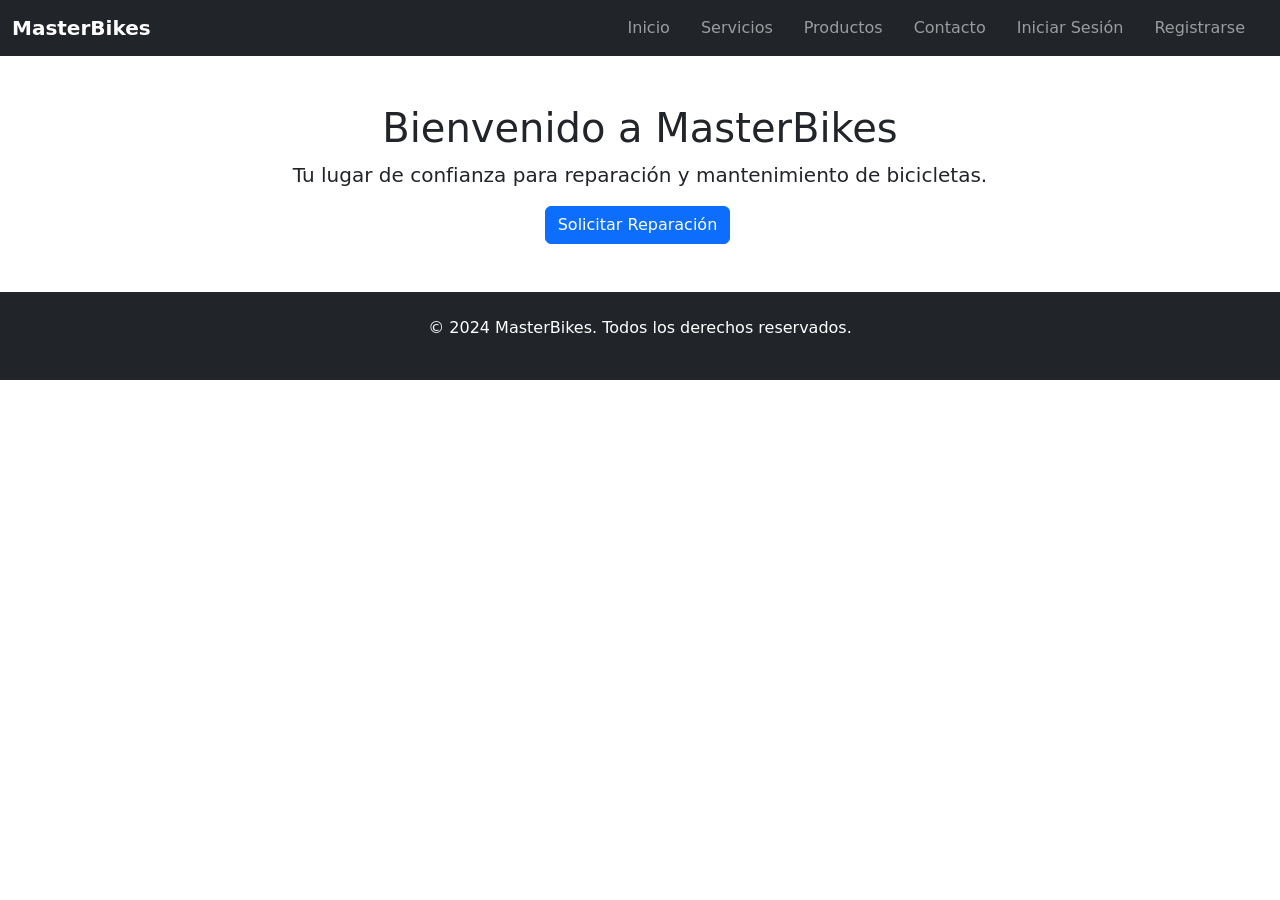
<file: index.html>
<!DOCTYPE html>
<html lang="es">
<head>
    <meta charset="UTF-8">
    <meta name="viewport" content="width=device-width, initial-scale=1.0">
    <title>MasterBikes - Inicio</title>
    <link href="https://cdn.jsdelivr.net/npm/bootstrap@5.3.0/dist/css/bootstrap.min.css" rel="stylesheet">
    <link rel="stylesheet" href="styles.css">
</head>
<body>

    <nav class="navbar navbar-expand-lg navbar-dark bg-dark">
        <div class="container-fluid">
            <a class="navbar-brand" href="#">MasterBikes</a>
            <button class="navbar-toggler" type="button" data-bs-toggle="collapse" data-bs-target="#navbarNav" aria-controls="navbarNav" aria-expanded="false" aria-label="Toggle navigation">
                <span class="navbar-toggler-icon"></span>
            </button>
            <div class="collapse navbar-collapse" id="navbarNav">
                <ul class="navbar-nav ms-auto">
                    <li class="nav-item">
                        <a class="nav-link" href="index.html">Inicio</a>
                    </li>
                    <li class="nav-item">
                        <a class="nav-link" href="#">Servicios</a>
                    </li>
                    <li class="nav-item">
                        <a class="nav-link" href="#">Productos</a>
                    </li>
                    <li class="nav-item">
                        <a class="nav-link" href="#">Contacto</a>
                    </li>
                    <li class="nav-item hide-on-login"> 
                        <a class="nav-link" href="login.html">Iniciar Sesión</a>
                    </li>
                    <li class="nav-item hide-on-login"> 
                        <a class="nav-link" href="register.html">Registrarse</a>
                    </li>
                    <li class="nav-item show-on-login" style="display: none;"> 
                        <a class="nav-link" href="#" id="cerrarSesion">Cerrar Sesión</a>
                    </li>
                </ul>
            </div>
        </div>
    </nav>

    <div class="container my-5">
        <div class="text-center">
            <h1>Bienvenido a MasterBikes</h1>
            <p class="lead">Tu lugar de confianza para reparación y mantenimiento de bicicletas.</p>
            <a href="solicitud_reparacion.html" class="btn btn-primary">Solicitar Reparación</a>
        </div>
    </div>

    <footer class="bg-dark text-white text-center py-4">
        <p>&copy; 2024 MasterBikes. Todos los derechos reservados.</p>
    </footer>

    <script src="https://cdn.jsdelivr.net/npm/bootstrap@5.3.0/dist/js/bootstrap.bundle.min.js"></script>
    <script>
        document.addEventListener('DOMContentLoaded', function() {
            const sesionActiva = localStorage.getItem('sesionActiva');
        
            if (sesionActiva === 'true') {
                const buttonsToHide = document.querySelectorAll('.hide-on-login');
                buttonsToHide.forEach(button => {
                    button.style.display = 'none';
                });
        
                const logoutButton = document.querySelector('.show-on-login');
                if (logoutButton) {
                    logoutButton.style.display = 'inline-block';
                }
        
                document.getElementById('cerrarSesion').addEventListener('click', function(event) {
                    event.preventDefault();
                    localStorage.setItem('sesionActiva', 'false');
                    const buttonsToShow = document.querySelectorAll('.hide-on-login');
                    buttonsToShow.forEach(button => {
                        button.style.display = 'inline-block';
                    });
                    logoutButton.style.display = 'none';
                });
            }
        });
    </script>

</body>
</html>
</file>
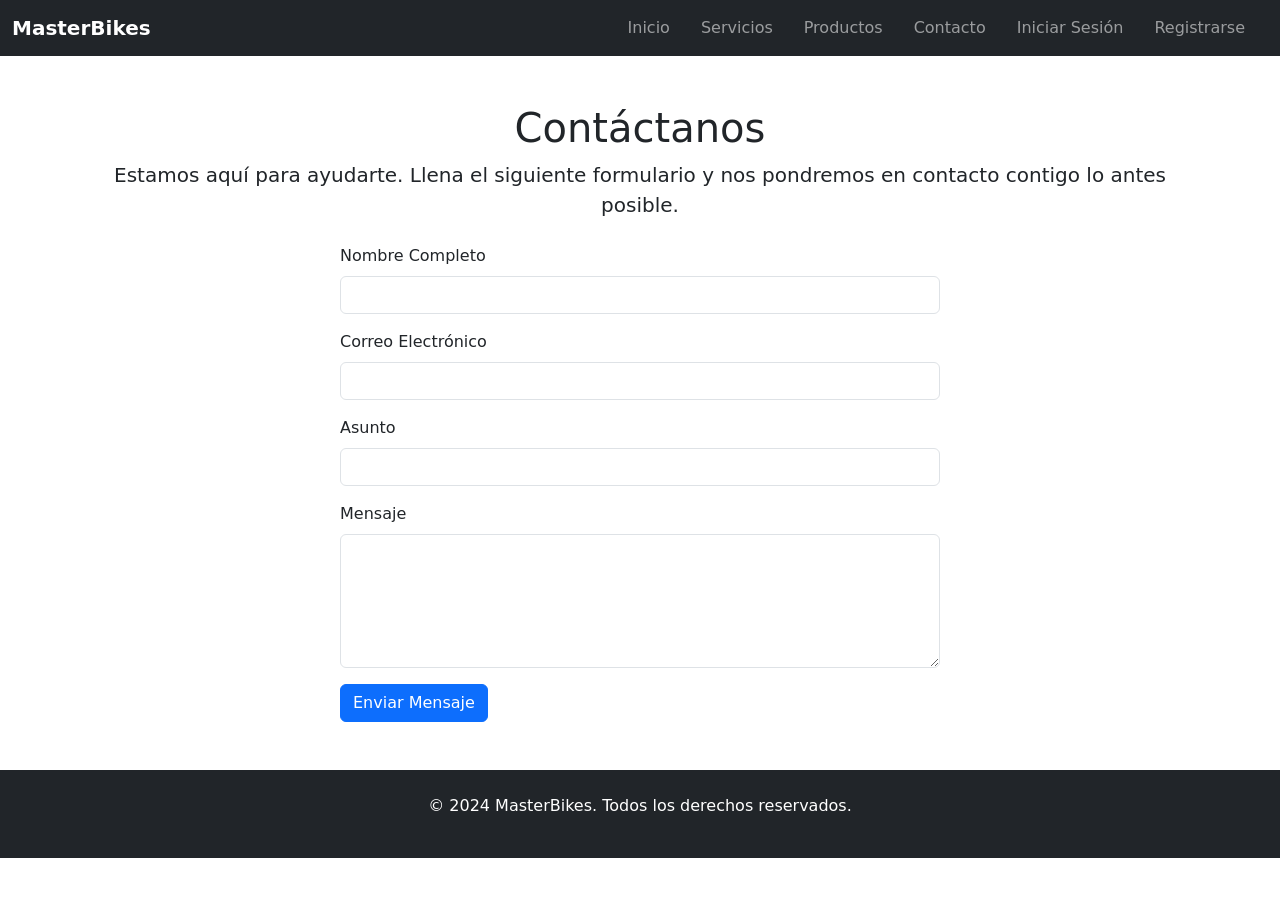
<file: contacto.html>
<!DOCTYPE html>
<html lang="es">
<head>
    <meta charset="UTF-8">
    <meta name="viewport" content="width=device-width, initial-scale=1.0">
    <title>Contacto - MasterBikes</title>
    <link href="https://cdn.jsdelivr.net/npm/bootstrap@5.3.0/dist/css/bootstrap.min.css" rel="stylesheet">
    <link rel="stylesheet" href="styles.css">
</head>
<body>

    <nav class="navbar navbar-expand-lg navbar-dark bg-dark">
        <div class="container-fluid">
            <a class="navbar-brand" href="#">MasterBikes</a>
            <button class="navbar-toggler" type="button" data-bs-toggle="collapse" data-bs-target="#navbarNav" aria-controls="navbarNav" aria-expanded="false" aria-label="Toggle navigation">
                <span class="navbar-toggler-icon"></span>
            </button>
            <div class="collapse navbar-collapse" id="navbarNav">
                <ul class="navbar-nav ms-auto">
                    <li class="nav-item">
                        <a class="nav-link" href="index.html">Inicio</a>
                    </li>
                    <li class="nav-item">
                        <a class="nav-link" href="servicios.html">Servicios</a>
                    </li>
                    <li class="nav-item">
                        <a class="nav-link" href="productos.html">Productos</a>
                    </li>
                    <li class="nav-item">
                        <a class="nav-link" href="contacto.html">Contacto</a>
                    </li>
                    <li class="nav-item hide-on-login"> 
                        <a class="nav-link" href="login.html">Iniciar Sesión</a>
                    </li>
                    <li class="nav-item hide-on-login"> 
                        <a class="nav-link" href="register.html">Registrarse</a>
                    </li>
                    <li class="nav-item show-on-login" style="display: none;"> 
                        <a class="nav-link" href="#" id="cerrarSesion">Cerrar Sesión</a>
                    </li>
                </ul>
            </div>
        </div>
    </nav>

    <div class="container my-5">
        <div class="text-center">
            <h1>Contáctanos</h1>
            <p class="lead">Estamos aquí para ayudarte. Llena el siguiente formulario y nos pondremos en contacto contigo lo antes posible.</p>
        </div>

        <form id="contactForm" class="mt-4">
            <div class="mb-3">
                <label for="nombre" class="form-label">Nombre Completo</label>
                <input type="text" class="form-control" id="nombre" required>
            </div>
            <div class="mb-3">
                <label for="email" class="form-label">Correo Electrónico</label>
                <input type="email" class="form-control" id="email" required>
            </div>
            <div class="mb-3">
                <label for="asunto" class="form-label">Asunto</label>
                <input type="text" class="form-control" id="asunto" required>
            </div>
            <div class="mb-3">
                <label for="mensaje" class="form-label">Mensaje</label>
                <textarea class="form-control" id="mensaje" rows="5" required></textarea>
            </div>
            <button type="submit" class="btn btn-primary">Enviar Mensaje</button>
        </form>
    </div>

    <footer class="bg-dark text-white text-center py-4">
        <p>&copy; 2024 MasterBikes. Todos los derechos reservados.</p>
    </footer>

    <script src="https://cdn.jsdelivr.net/npm/bootstrap@5.3.0/dist/js/bootstrap.bundle.min.js"></script>
    <script>
        document.addEventListener('DOMContentLoaded', function() {
            const sesionActiva = localStorage.getItem('sesionActiva');
        
            if (sesionActiva === 'true') {
                const buttonsToHide = document.querySelectorAll('.hide-on-login');
                buttonsToHide.forEach(button => {
                    button.style.display = 'none';
                });
        
                const logoutButton = document.querySelector('.show-on-login');
                if (logoutButton) {
                    logoutButton.style.display = 'inline-block';
                }
        
                document.getElementById('cerrarSesion').addEventListener('click', function(event) {
                    event.preventDefault();
                    localStorage.setItem('sesionActiva', 'false');
                    const buttonsToShow = document.querySelectorAll('.hide-on-login');
                    buttonsToShow.forEach(button => {
                        button.style.display = 'inline-block';
                    });
                    logoutButton.style.display = 'none';
                });
            }
        });

        document.getElementById('contactForm').addEventListener('submit', function(event) {
            event.preventDefault();

            const nombre = document.getElementById('nombre').value;
            const email = document.getElementById('email').value;
            const asunto = document.getElementById('asunto').value;
            const mensaje = document.getElementById('mensaje').value;

            alert(`Mensaje enviado:\n\nNombre: ${nombre}\nCorreo: ${email}\nAsunto: ${asunto}\nMensaje: ${mensaje}`);

            document.getElementById('contactForm').reset();
        });
    </script>

</body>
</html>
</file>
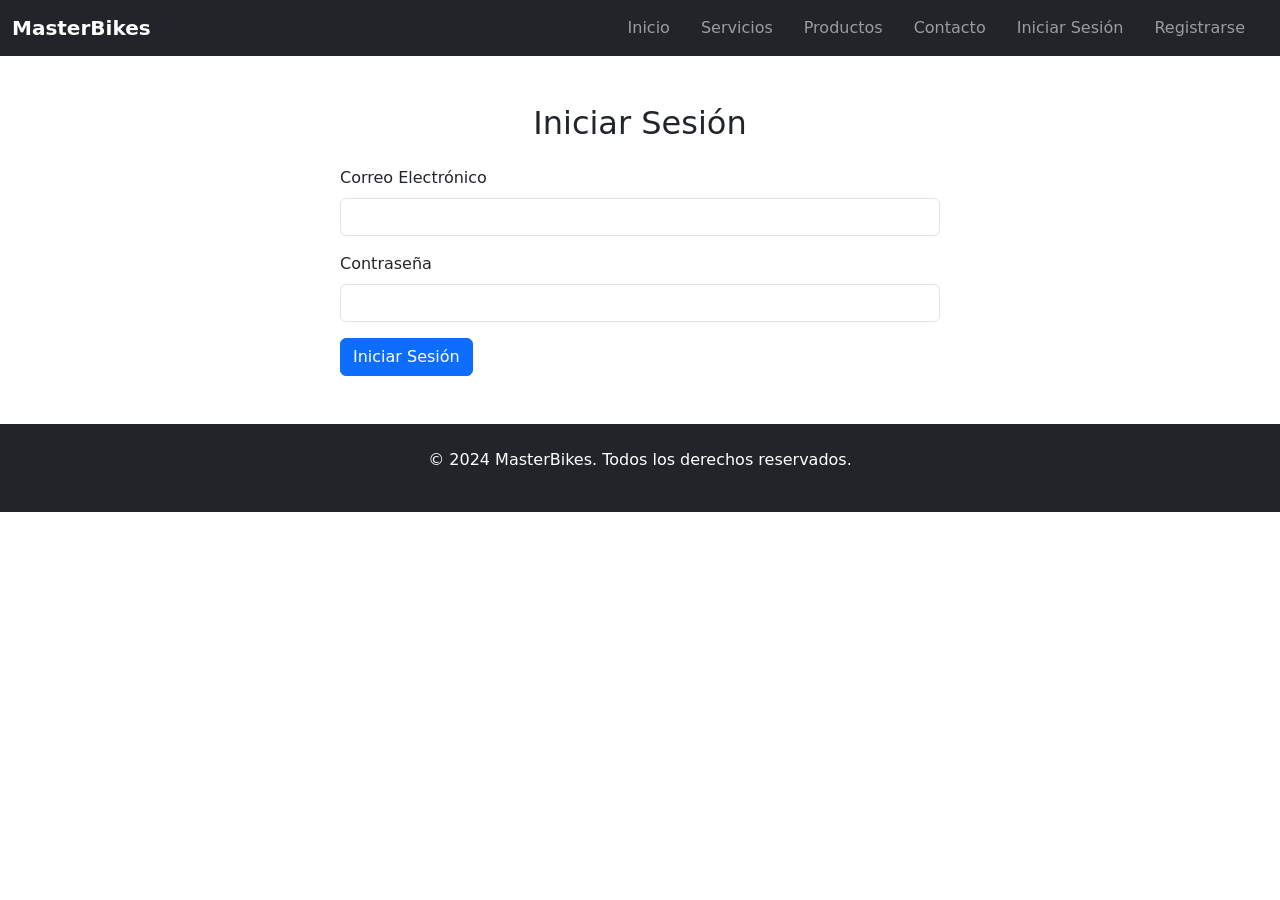
<file: login.html>
<!DOCTYPE html>
<html lang="es">
<head>
    <meta charset="UTF-8">
    <meta name="viewport" content="width=device-width, initial-scale=1.0">
    <title>Iniciar Sesión - MasterBikes</title>
    <link href="https://cdn.jsdelivr.net/npm/bootstrap@5.3.0/dist/css/bootstrap.min.css" rel="stylesheet">
    <link rel="stylesheet" href="styles.css">
</head>
<body>
    <nav class="navbar navbar-expand-lg navbar-dark bg-dark">
        <div class="container-fluid">
            <a class="navbar-brand" href="#">MasterBikes</a>
            <button class="navbar-toggler" type="button" data-bs-toggle="collapse" data-bs-target="#navbarNav" aria-controls="navbarNav" aria-expanded="false" aria-label="Toggle navigation">
                <span class="navbar-toggler-icon"></span>
            </button>
            <div class="collapse navbar-collapse" id="navbarNav">
                <ul class="navbar-nav ms-auto">
                    <li class="nav-item">
                        <a class="nav-link" href="solicitud_reparacion.html">Inicio</a>
                    </li>
                    <li class="nav-item">
                        <a class="nav-link" href="#">Servicios</a>
                    </li>
                    <li class="nav-item">
                        <a class="nav-link" href="#">Productos</a>
                    </li>
                    <li class="nav-item">
                        <a class="nav-link" href="#">Contacto</a>
                    </li>
                    <li class="nav-item hide-on-login"> 
                        <a class="nav-link" href="login.html">Iniciar Sesión</a>
                    </li>
                    <li class="nav-item hide-on-login"> 
                        <a class="nav-link" href="register.html">Registrarse</a>
                    </li>
                    <li class="nav-item show-on-login" style="display: none;"> 
                        <a class="nav-link" href="#">Cerrar Sesión</a>
                    </li>
                </ul>
            </div>
        </div>
    </nav>
    <div class="container my-5">
        <h2 class="text-center mb-4">Iniciar Sesión</h2>
        <form id="loginForm">
            <div class="mb-3">
                <label for="email" class="form-label">Correo Electrónico</label>
                <input type="email" class="form-control" id="email" required>
            </div>
            <div class="mb-3">
                <label for="password" class="form-label">Contraseña</label>
                <input type="password" class="form-control" id="password" required>
            </div>
            <button type="submit" class="btn btn-primary">Iniciar Sesión</button>
        </form>
    </div>
    <footer class="bg-dark text-white text-center py-4">
        <p>&copy; 2024 MasterBikes. Todos los derechos reservados.</p>
    </footer>
    <script src="https://cdn.jsdelivr.net/npm/bootstrap@5.3.0/dist/js/bootstrap.bundle.min.js"></script>
    <script src="login.js"></script>
    <script>
        document.addEventListener('DOMContentLoaded', function() {
            const sesionActiva = localStorage.getItem('sesionActiva');
            if (sesionActiva === 'true') {
                const buttonsToHide = document.querySelectorAll('.hide-on-login');
                buttonsToHide.forEach(button => {
                    button.style.display = 'none';
                });
                const logoutButton = document.querySelector('.show-on-login');
                if (logoutButton) {
                    logoutButton.style.display = 'inline-block'; 
                }
            }
        });
        document.addEventListener('DOMContentLoaded', function() {
            const sesionActiva = localStorage.getItem('sesionActiva');
            const cerrarSesionButton = document.querySelector('.show-on-login a.nav-link');
            if (cerrarSesionButton) {
                cerrarSesionButton.addEventListener('click', function(event) {
                    event.preventDefault(); 
                    localStorage.setItem('sesionActiva', 'false');
                    const buttonsToShow = document.querySelectorAll('.hide-on-login');
                    buttonsToShow.forEach(button => {
                        button.style.display = 'inline-block';
                    });
                    cerrarSesionButton.closest('.show-on-login').style.display = 'none';
                });
            }
        });
    </script>
</body>
</html>
</file>
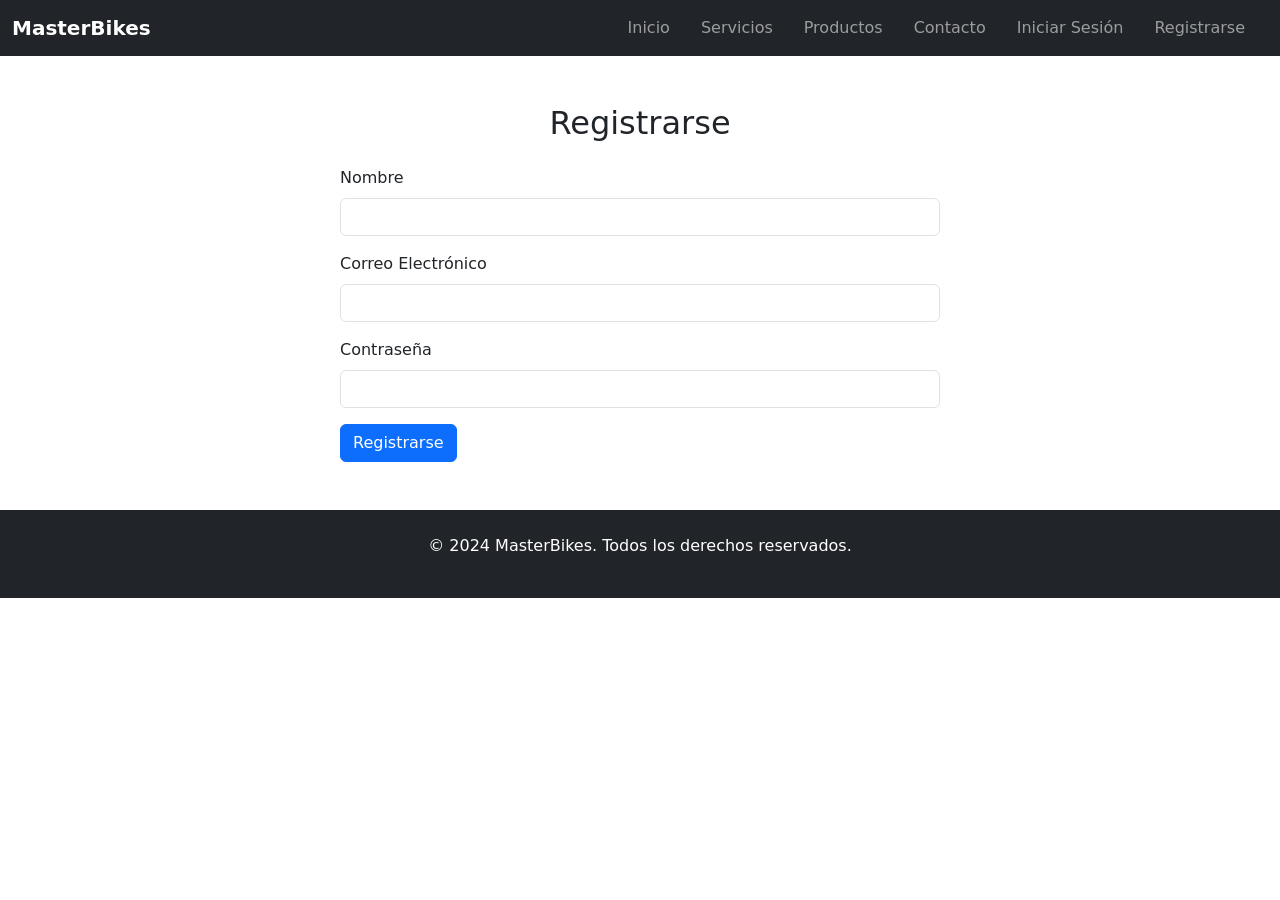
<file: register.html>
<!DOCTYPE html>
<html lang="es">
<head>
    <meta charset="UTF-8">
    <meta name="viewport" content="width=device-width, initial-scale=1.0">
    <title>Registrarse - MasterBikes</title>
    <link href="https://cdn.jsdelivr.net/npm/bootstrap@5.3.0/dist/css/bootstrap.min.css" rel="stylesheet">
    <link rel="stylesheet" href="styles.css">
</head>
<body>
    <nav class="navbar navbar-expand-lg navbar-dark bg-dark">
        <div class="container-fluid">
            <a class="navbar-brand" href="#">MasterBikes</a>
            <button class="navbar-toggler" type="button" data-bs-toggle="collapse" data-bs-target="#navbarNav" aria-controls="navbarNav" aria-expanded="false" aria-label="Toggle navigation">
                <span class="navbar-toggler-icon"></span>
            </button>
            <div class="collapse navbar-collapse" id="navbarNav">
                <ul class="navbar-nav ms-auto">
                    <li class="nav-item">
                        <a class="nav-link" href="index.html">Inicio</a>
                    </li>
                    <li class="nav-item">
                        <a class="nav-link" href="#">Servicios</a>
                    </li>
                    <li class="nav-item">
                        <a class="nav-link" href="#">Productos</a>
                    </li>
                    <li class="nav-item">
                        <a class="nav-link" href="#">Contacto</a>
                    </li>
                    <li class="nav-item hide-on-login"> 
                        <a class="nav-link" href="login.html">Iniciar Sesión</a>
                    </li>
                    <li class="nav-item hide-on-login"> 
                        <a class="nav-link" href="register.html">Registrarse</a>
                    </li>
                    <li class="nav-item show-on-login" style="display: none;"> 
                        <a class="nav-link" href="#">Cerrar Sesión</a>
                    </li>
                </ul>
            </div>
        </div>
    </nav>
    

    <div class="container my-5">
        <h2 class="text-center mb-4">Registrarse</h2>
        <form id="registerForm">
            <div class="mb-3">
                <label for="nombre" class="form-label">Nombre</label>
                <input type="text" class="form-control" id="nombre" required>
            </div>
            <div class="mb-3">
                <label for="email" class="form-label">Correo Electrónico</label>
                <input type="email" class="form-control" id="email" required>
            </div>
            <div class="mb-3">
                <label for="password" class="form-label">Contraseña</label>
                <input type="password" class="form-control" id="password" required>
            </div>
            <button type="submit" class="btn btn-primary">Registrarse</button>
        </form>
    </div>

    <footer class="bg-dark text-white text-center py-4">
        <p>&copy; 2024 MasterBikes. Todos los derechos reservados.</p>
    </footer>

    <script src="https://cdn.jsdelivr.net/npm/bootstrap@5.3.0/dist/js/bootstrap.bundle.min.js"></script>
    <script src="register.js"></script>

    <script>

        document.addEventListener('DOMContentLoaded', function() {
            const sesionActiva = localStorage.getItem('sesionActiva');
        
            if (sesionActiva === 'true') {

                const buttonsToHide = document.querySelectorAll('.hide-on-login');
                buttonsToHide.forEach(button => {
                    button.style.display = 'none';
                });
        
                const logoutButton = document.querySelector('.show-on-login');
                if (logoutButton) {
                    logoutButton.style.display = 'inline-block'; 
                }
            }
        });
        </script>

        <script>
            document.addEventListener('DOMContentLoaded', function() {

                const sesionActiva = localStorage.getItem('sesionActiva');
        
                const cerrarSesionButton = document.querySelector('.show-on-login a.nav-link');
                if (cerrarSesionButton) {
                    cerrarSesionButton.addEventListener('click', function(event) {
                        event.preventDefault(); 
        
                        localStorage.setItem('sesionActiva', 'false');
        
                        const buttonsToShow = document.querySelectorAll('.hide-on-login');
                        buttonsToShow.forEach(button => {
                            button.style.display = 'inline-block';
                        });
        
                        cerrarSesionButton.closest('.show-on-login').style.display = 'none';
                    });
                }
            });
        </script>
        
</body>
</html>
</file>
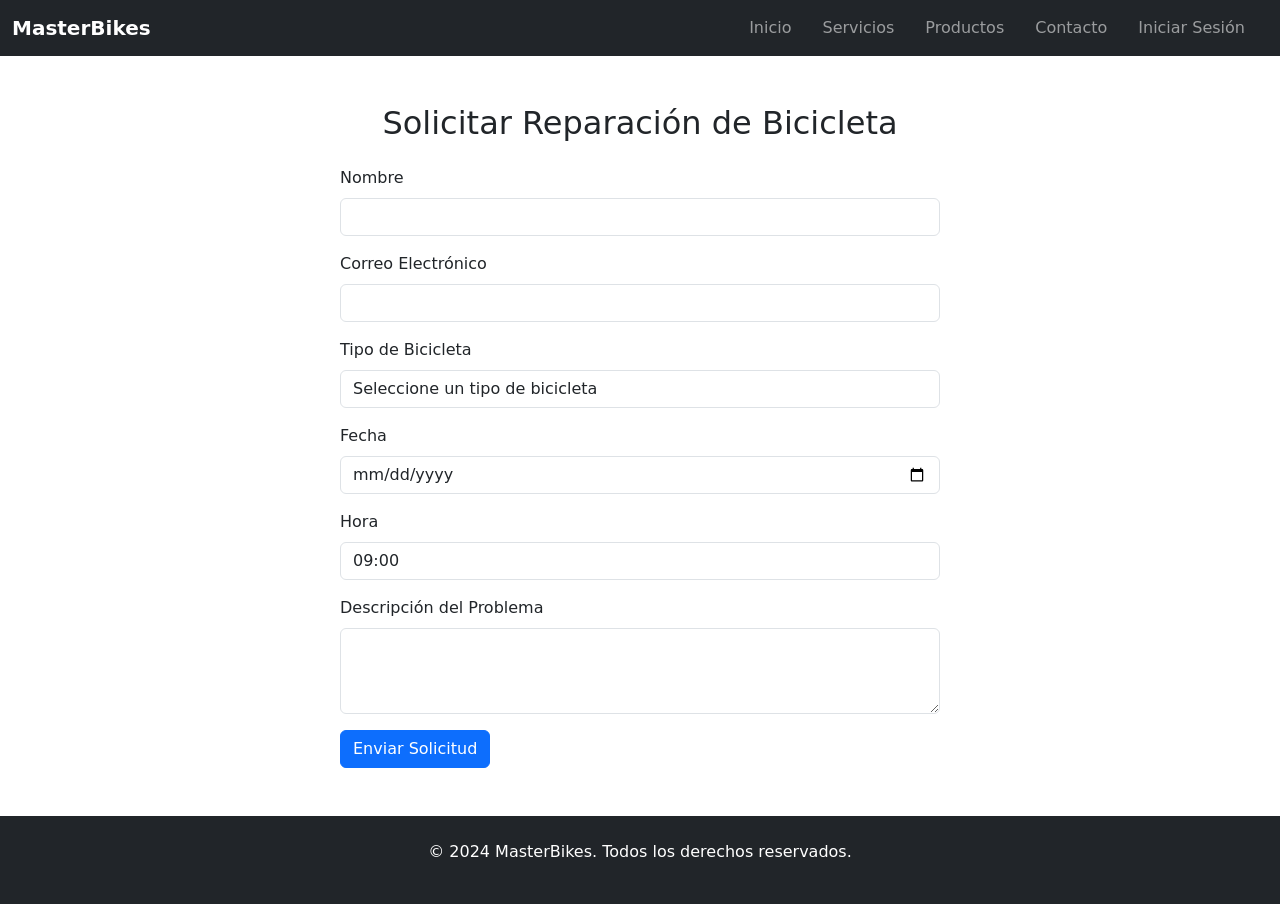
<file: sin_usuario.html>
<!DOCTYPE html>
<html lang="es">
<head>
    <meta charset="UTF-8">
    <meta name="viewport" content="width=device-width, initial-scale=1.0">
    <title>Solicitar Reparación - MasterBikes</title>
    <link href="https://cdn.jsdelivr.net/npm/bootstrap@5.3.0/dist/css/bootstrap.min.css" rel="stylesheet">
    <link rel="stylesheet" href="styles.css">
</head>
<body>
    <nav class="navbar navbar-expand-lg navbar-dark bg-dark">
        <div class="container-fluid">
            <a class="navbar-brand" href="#">MasterBikes</a>
            <button class="navbar-toggler" type="button" data-bs-toggle="collapse" data-bs-target="#navbarNav" aria-controls="navbarNav" aria-expanded="false" aria-label="Toggle navigation">
                <span class="navbar-toggler-icon"></span>
            </button>
            <div class="collapse navbar-collapse" id="navbarNav">
                <ul class="navbar-nav ms-auto">
                    <li class="nav-item">
                        <a class="nav-link" href="index.html">Inicio</a>
                    </li>
                    <li class="nav-item">
                        <a class="nav-link" href="#">Servicios</a>
                    </li>
                    <li class="nav-item">
                        <a class="nav-link" href="#">Productos</a>
                    </li>
                    <li class="nav-item">
                        <a class="nav-link" href="#">Contacto</a>
                    </li>
                    <li class="nav-item">
                        <a class="nav-link" href="login.html">Iniciar Sesión</a>
                    </li>
                </ul>
            </div>
        </div>
    </nav>
    <div class="container my-5">
        <h2 class="text-center mb-4">Solicitar Reparación de Bicicleta</h2>
        <form id="solicitudForm">
            <div class="mb-3">
                <label for="nombre" class="form-label">Nombre</label>
                <input type="text" class="form-control" id="nombre" name="nombre" required>
            </div>
            <div class="mb-3">
                <label for="email" class="form-label">Correo Electrónico</label>
                <input type="email" class="form-control" id="email" name="email" required>
            </div>
            <div class="mb-3">
                <label for="tipoBicicleta" class="form-label">Tipo de Bicicleta</label>
                <select class="form-control" id="tipoBicicleta" name="tipoBicicleta" required>
                    <option value="">Seleccione un tipo de bicicleta</option>
                    <option value="Montaña">Montaña</option>
                    <option value="Ruta">Ruta</option>
                    <option value="Híbrida">Híbrida</option>
                    <option value="Urbana">Urbana</option>
                    <option value="BMX">BMX</option>
                    <option value="Eléctrica">Eléctrica</option>
                    <option value="Plegable">Plegable</option>
                </select>
            </div>
            <div class="mb-3">
                <label for="fecha" class="form-label">Fecha</label>
                <input type="date" class="form-control" id="fecha" name="fecha" required>
            </div>
            <div class="mb-3">
                <label for="hora" class="form-label">Hora</label>
                <select class="form-control" id="hora" name="hora" required>
                    <option value="09:00">09:00</option>
                    <option value="09:30">09:30</option>
                    <option value="10:00">10:00</option>
                    <option value="10:30">10:30</option>
                    <option value="11:00">11:00</option>
                    <option value="11:30">11:30</option>
                    <option value="12:00">12:00</option>
                    <option value="12:30">12:30</option>
                    <option value="13:00">13:00</option>
                    <option value="13:30">13:30</option>
                    <option value="14:00">14:00</option>
                    <option value="14:30">14:30</option>
                    <option value="15:00">15:00</option>
                    <option value="15:30">15:30</option>
                    <option value="16:00">16:00</option>
                    <option value="16:30">16:30</option>
                    <option value="17:00">17:00</option>
                    <option value="17:30">17:30</option>
                    <option value="18:00">18:00</option>
                    <option value="18:30">18:30</option>
                    <option value="19:00">19:00</option>
                    <option value="19:30">19:30</option>
                    <option value="20:00">20:00</option>
                </select>
            </div>
            <div class="mb-3">
                <label for="descripcion" class="form-label">Descripción del Problema</label>
                <textarea class="form-control" id="descripcion" name="descripcion" rows="3" required></textarea>
            </div>
            <button type="submit" class="btn btn-primary">Enviar Solicitud</button>
        </form>
    </div>
    <footer class="bg-dark text-white text-center py-4">
        <p>&copy; 2024 MasterBikes. Todos los derechos reservados.</p>
    </footer>
    <script src="https://cdn.jsdelivr.net/npm/bootstrap@5.3.0/dist/js/bootstrap.bundle.min.js"></script>
    <script>
        document.addEventListener('DOMContentLoaded', function() {
            document.getElementById('solicitudForm').addEventListener('submit', function(event) {
                event.preventDefault(); 

                var usuarioLogueado = false; 

                if (!usuarioLogueado) {
                    alert('Por favor inicie sesión o registrese para enviar la solicitud.');
                } else {
                    alert('Solicitud enviada');
                    this.reset();
                }
            });
        });
    </script>
</body>
</html>
</file>
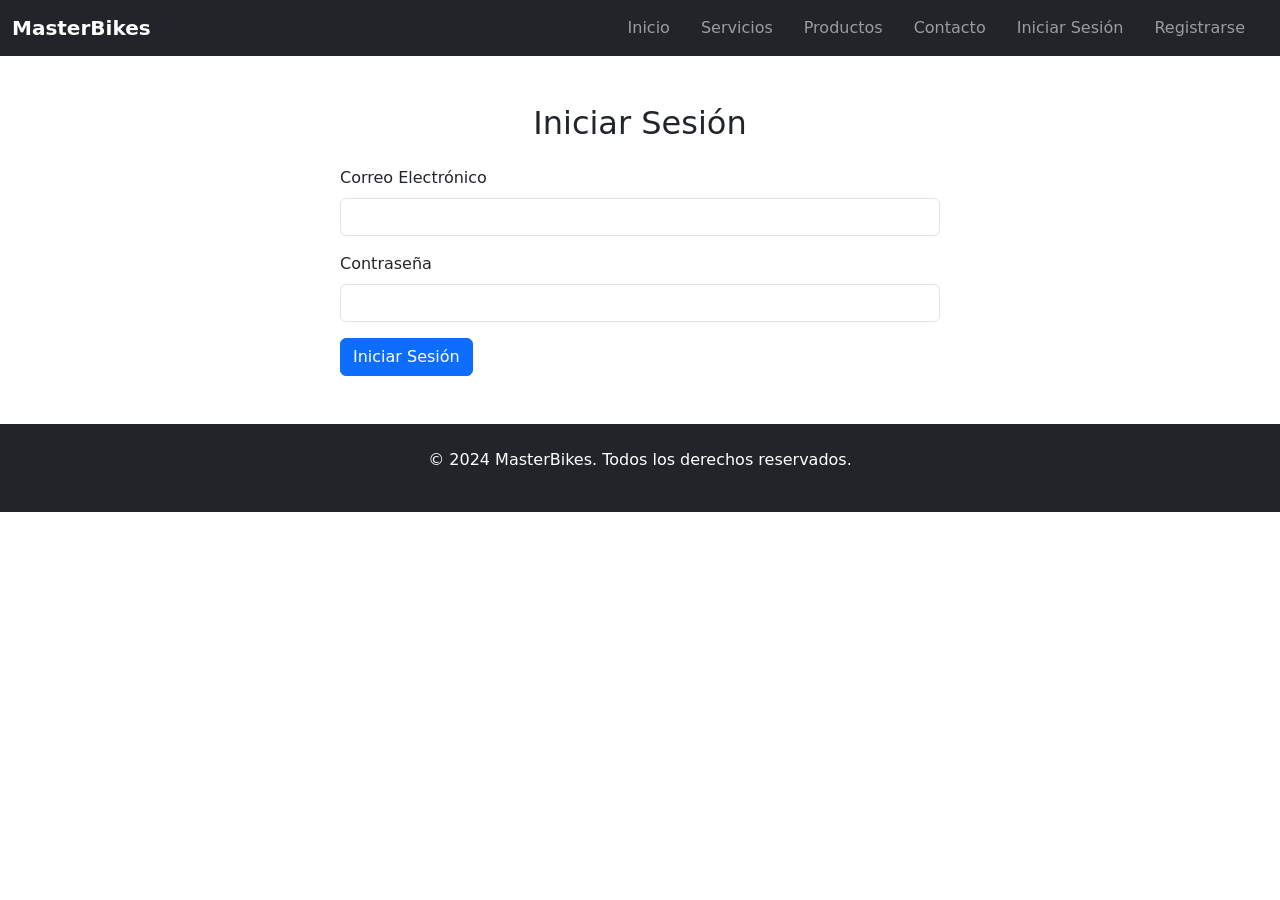
<file: solicitud_reparacion.html>
<!DOCTYPE html>
<html lang="es">
<head>
    <meta charset="UTF-8">
    <meta name="viewport" content="width=device-width, initial-scale=1.0">
    <title>Solicitar Reparación - MasterBikes</title>
    <link href="https://cdn.jsdelivr.net/npm/bootstrap@5.3.0/dist/css/bootstrap.min.css" rel="stylesheet">
    <link rel="stylesheet" href="styles.css">
</head>
<body>
    <nav class="navbar navbar-expand-lg navbar-dark bg-dark">
        <div class="container-fluid">
            <a class="navbar-brand" href="#">MasterBikes</a>
            <button class="navbar-toggler" type="button" data-bs-toggle="collapse" data-bs-target="#navbarNav" aria-controls="navbarNav" aria-expanded="false" aria-label="Toggle navigation">
                <span class="navbar-toggler-icon"></span>
            </button>
            <div class="collapse navbar-collapse" id="navbarNav">
                <ul class="navbar-nav ms-auto">
                    <li class="nav-item">
                        <a class="nav-link" href="index.html">Inicio</a>
                    </li>
                    <li class="nav-item">
                        <a class="nav-link" href="#">Servicios</a>
                    </li>
                    <li class="nav-item">
                        <a class="nav-link" href="#">Productos</a>
                    </li>
                    <li class="nav-item">
                        <a class="nav-link" href="#">Contacto</a>
                    </li>
                    <li class="nav-item hide-on-login"> 
                        <a class="nav-link" href="login.html">Iniciar Sesión</a>
                    </li>
                    <li class="nav-item hide-on-login"> 
                        <a class="nav-link" href="register.html">Registrarse</a>
                    </li>
                    <li class="nav-item show-on-login" style="display: none;"> 
                        <a class="nav-link" href="#" onclick="cerrarSesion()">Cerrar Sesión</a>
                    </li>
                </ul>
            </div>
        </div>
    </nav>
    
    <div class="container my-5">
        <h2 class="text-center mb-4">Solicitar Reparación de Bicicleta</h2>
        <form id="solicitudForm" onsubmit="guardarDatos(event)">
            <div class="mb-3">
                <label for="nombre" class="form-label">Nombre</label>
                <input type="text" class="form-control" id="nombre" required>
            </div>
            <div class="mb-3">
                <label for="email" class="form-label">Correo Electrónico</label>
                <input type="email" class="form-control" id="email" required>
            </div>
            <div class="mb-3">
                <label for="tipoBicicleta" class="form-label">Tipo de Bicicleta</label>
                <select class="form-control" id="tipoBicicleta" required>
                    <option value="">Selecciona el tipo de bicicleta</option>
                    <option value="Montaña">Montaña</option>
                    <option value="Carretera">Carretera</option>
                    <option value="Ciudad">Ciudad</option>
                    <option value="BMX">BMX</option>
                    <option value="Eléctrica">Eléctrica</option>
                </select>
            </div>
            <div class="mb-3">
                <label for="fecha" class="form-label">Fecha</label>
                <input type="date" class="form-control" id="fecha" required>
            </div>
            <div class="mb-3">
                <label for="hora" class="form-label">Hora</label>
                <select class="form-control" id="hora" required>
                    <option value="09:00">09:00</option>
                    <option value="09:30">09:30</option>
                    <option value="10:00">10:00</option>
                    <option value="10:30">10:30</option>
                    <option value="11:00">11:00</option>
                    <option value="11:30">11:30</option>
                    <option value="12:00">12:00</option>
                    <option value="12:30">12:30</option>
                    <option value="13:00">13:00</option>
                    <option value="13:30">13:30</option>
                    <option value="14:00">14:00</option>
                    <option value="14:30">14:30</option>
                    <option value="15:00">15:00</option>
                    <option value="15:30">15:30</option>
                    <option value="16:00">16:00</option>
                    <option value="16:30">16:30</option>
                    <option value="17:00">17:00</option>
                    <option value="17:30">17:30</option>
                    <option value="18:00">18:00</option>
                    <option value="18:30">18:30</option>
                    <option value="19:00">19:00</option>
                    <option value="19:30">19:30</option>
                    <option value="20:00">20:00</option>
                </select>
            </div>
            <div class="mb-3">
                <label for="descripcion" class="form-label">Descripción del Problema</label>
                <textarea class="form-control" id="descripcion" rows="3" required></textarea>
            </div>
            <button type="submit" class="btn btn-primary">Enviar Solicitud</button>
        </form>
    </div>

    <footer class="bg-dark text-white text-center py-4">
        <p>&copy; 2024 MasterBikes. Todos los derechos reservados.</p>
    </footer>

    <script src="https://cdn.jsdelivr.net/npm/bootstrap@5.3.0/dist/js/bootstrap.bundle.min.js"></script>

    <script>
        document.addEventListener('DOMContentLoaded', function() {
            const sesionActiva = localStorage.getItem('sesionActiva');

            if (sesionActiva === 'true') {
                const username = localStorage.getItem('username');
                const usuarios = JSON.parse(localStorage.getItem('usuarios')) || [];
                const usuario = usuarios.find(user => user.username === username);

                if (usuario) {
                    document.getElementById('nombre').value = usuario.nombre;
                    document.getElementById('email').value = usuario.email;
                }

                document.querySelector('.hide-on-login').style.display = 'none';
                const userDropdown = document.querySelector('.show-on-login');
                userDropdown.style.display = 'inline-block';
                userDropdown.querySelector('#username').innerText = username;
            } else {
                window.location.href = 'login.html';
            }
        });

        function guardarDatos(event) {
            event.preventDefault();

            const sesionActiva = localStorage.getItem('sesionActiva');
            if (sesionActiva !== 'true') {
                alert('Debes iniciar sesión para enviar una solicitud de reparación.');
                return;
            }

            const nombre = document.getElementById('nombre').value;
            const email = document.getElementById('email').value;
            const tipoBicicleta = document.getElementById('tipoBicicleta').value;
            const fecha = document.getElementById('fecha').value;
            const hora = document.getElementById('hora').value;
            const descripcion = document.getElementById('descripcion').value;

            const solicitud = {
                nombre,
                email,
                tipoBicicleta,
                fecha,
                hora,
                descripcion,
                estado: 'pendiente'
            };

            let solicitudes = JSON.parse(localStorage.getItem('solicitudes')) || [];
            solicitudes.push(solicitud);
            localStorage.setItem('solicitudes', JSON.stringify(solicitudes));

            alert('Solicitud enviada correctamente.');

            window.location.href = 'solicitud_lista.html';
        }

        function cerrarSesion() {
            localStorage.setItem('sesionActiva', 'false');
            localStorage.removeItem('username');
            window.location.href = 'index.html'; 
        }
    </script>
</body>
</html>
</file>
<file: styles.css>
.navbar-brand {
    font-weight: bold;
}

.nav-link {
    margin-right: 15px;
}

.nav-link:hover {
    color: #007bff;
}

form {
    max-width: 600px;
    margin: auto;
}

table {
    margin-top: 20px;
}

thead {
    background-color: #343a40;
    color: #fff;
}

.btn {
    margin-right: 5px;
}

footer {
    background-color: #343a40;
    color: #fff;
    margin-top: auto;
}
</file>
